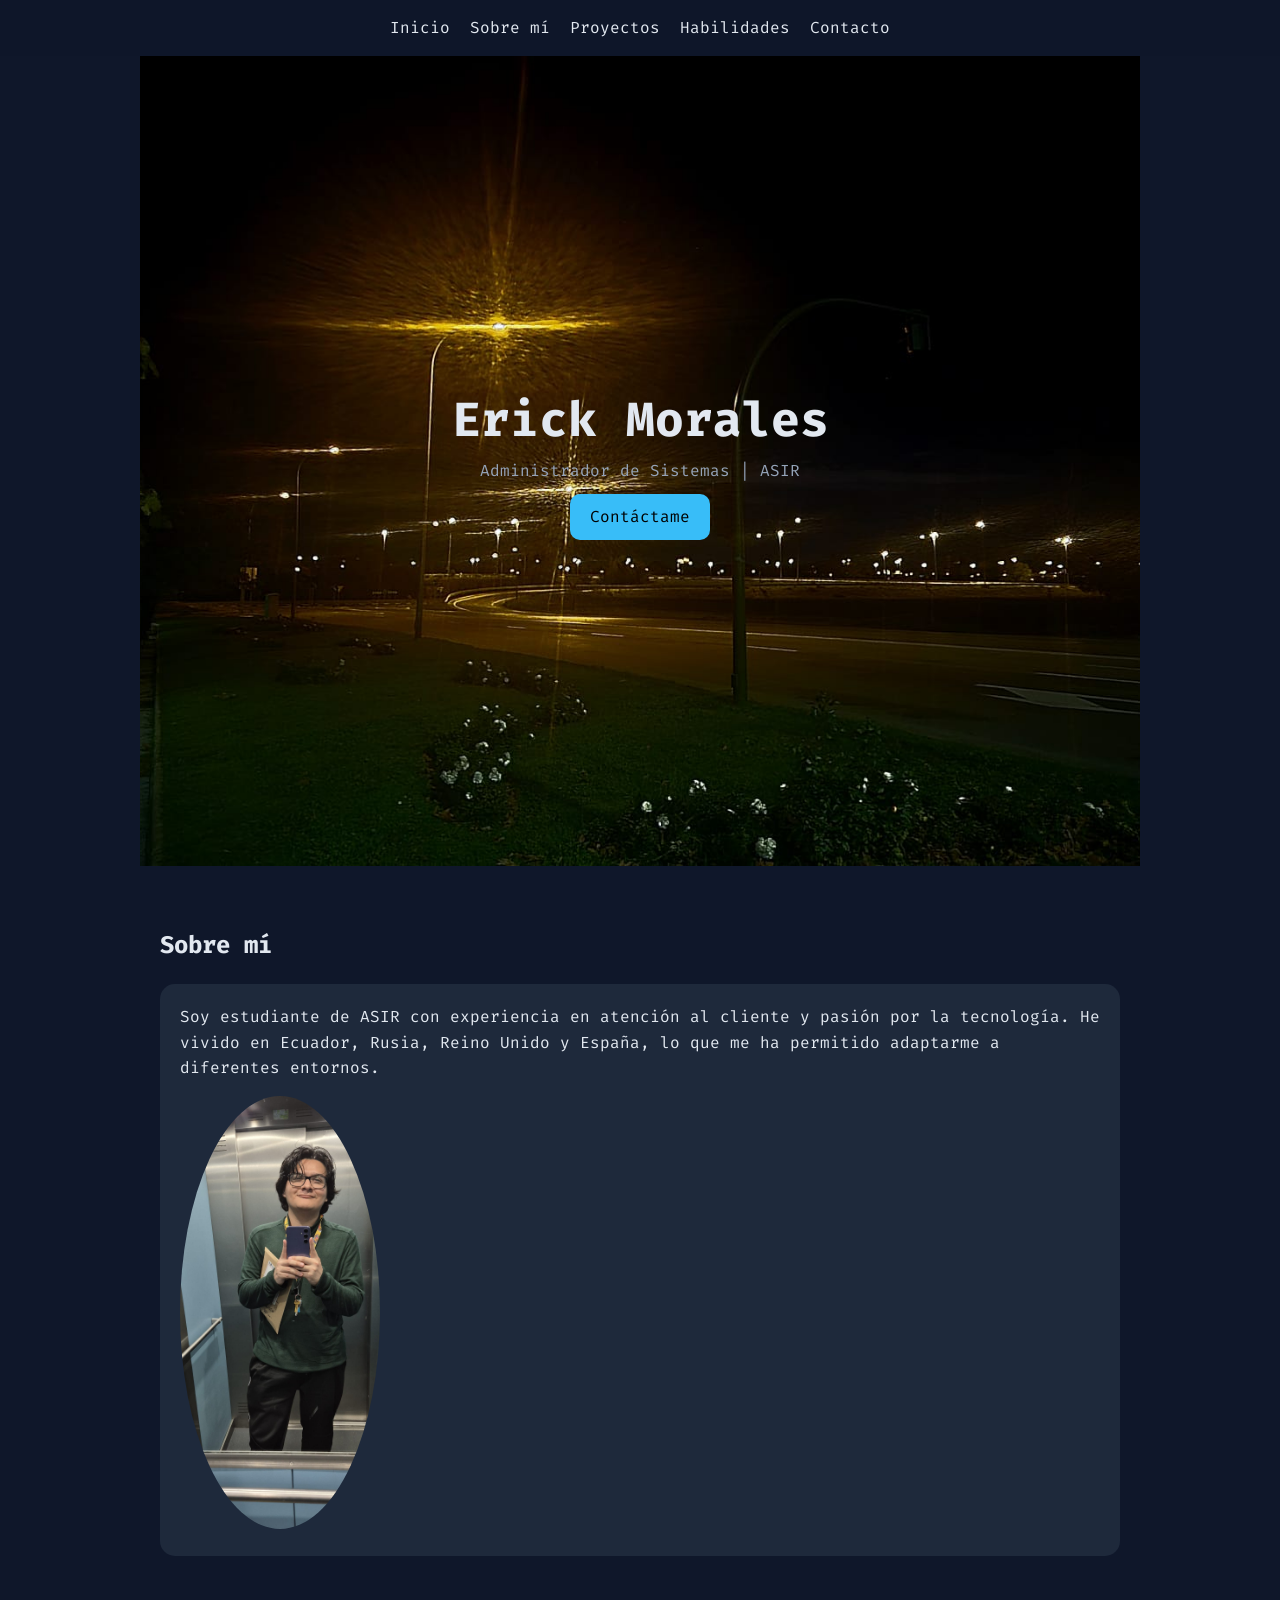
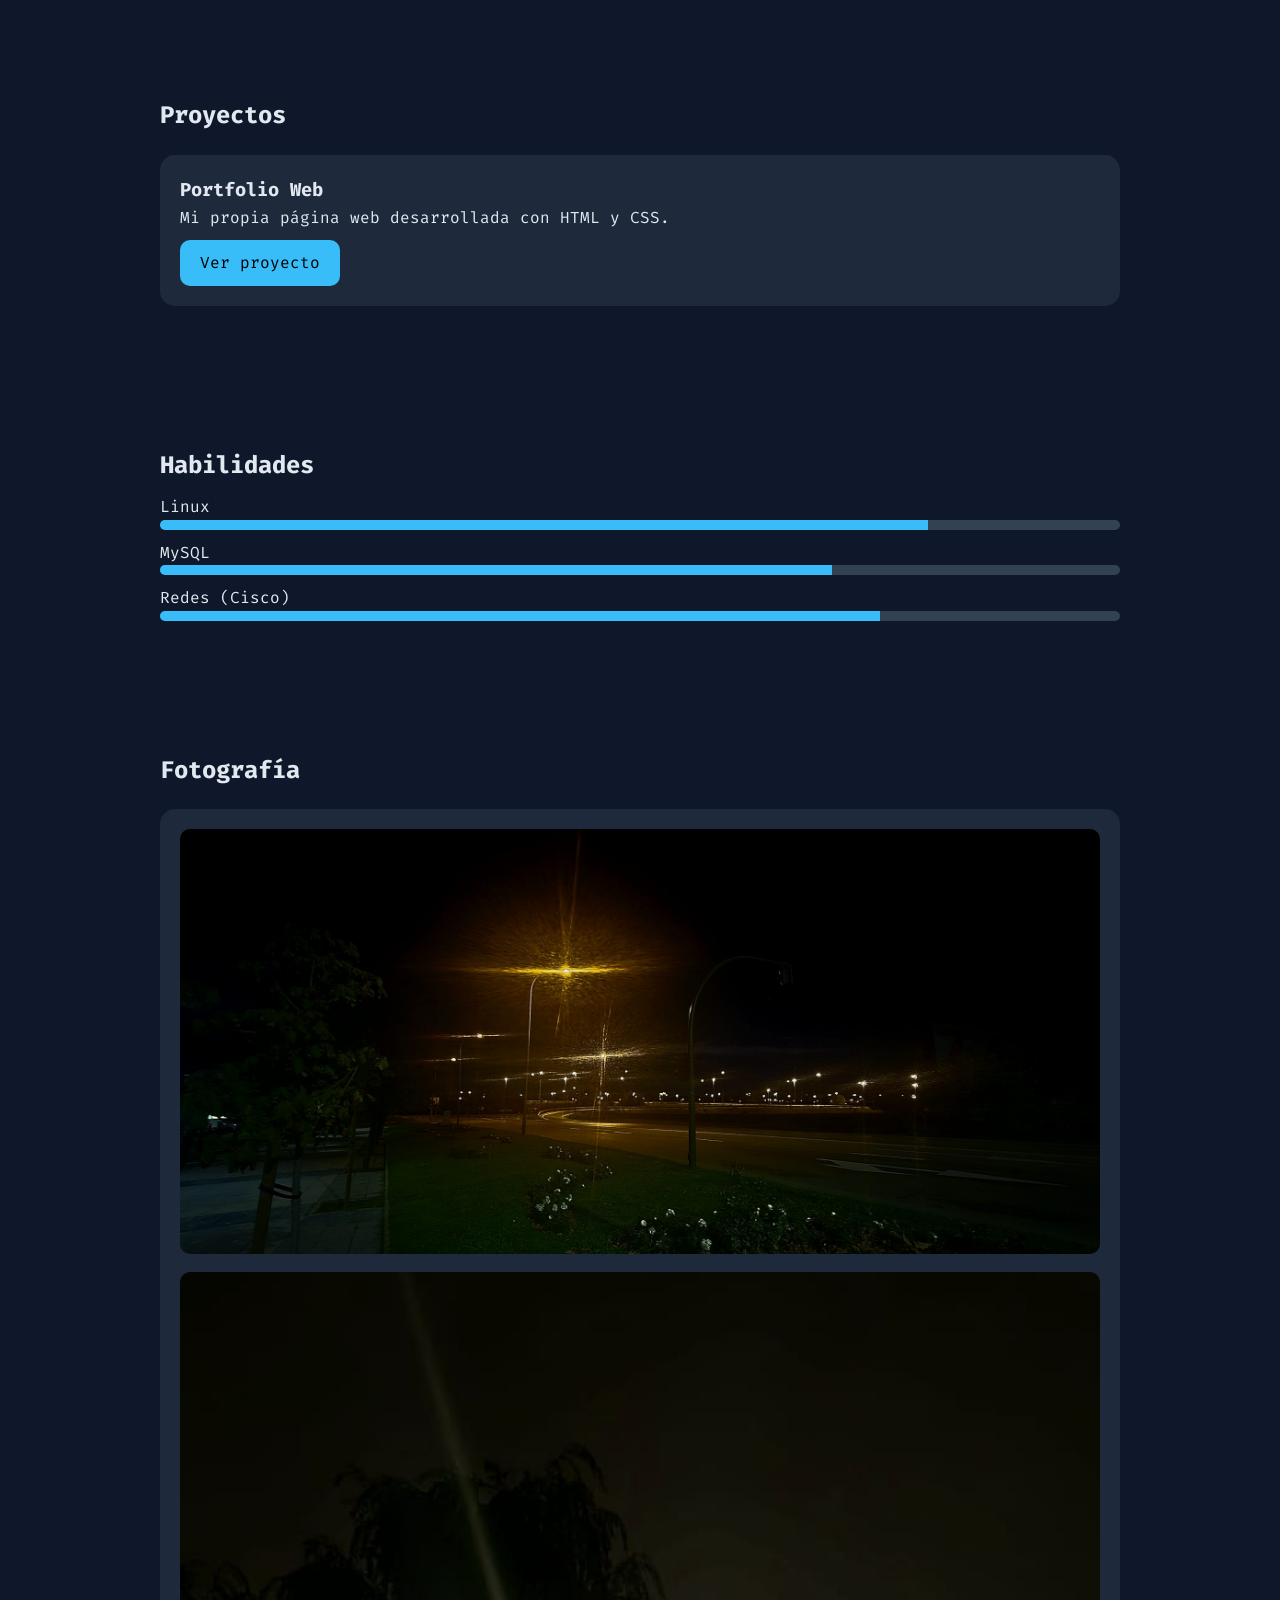
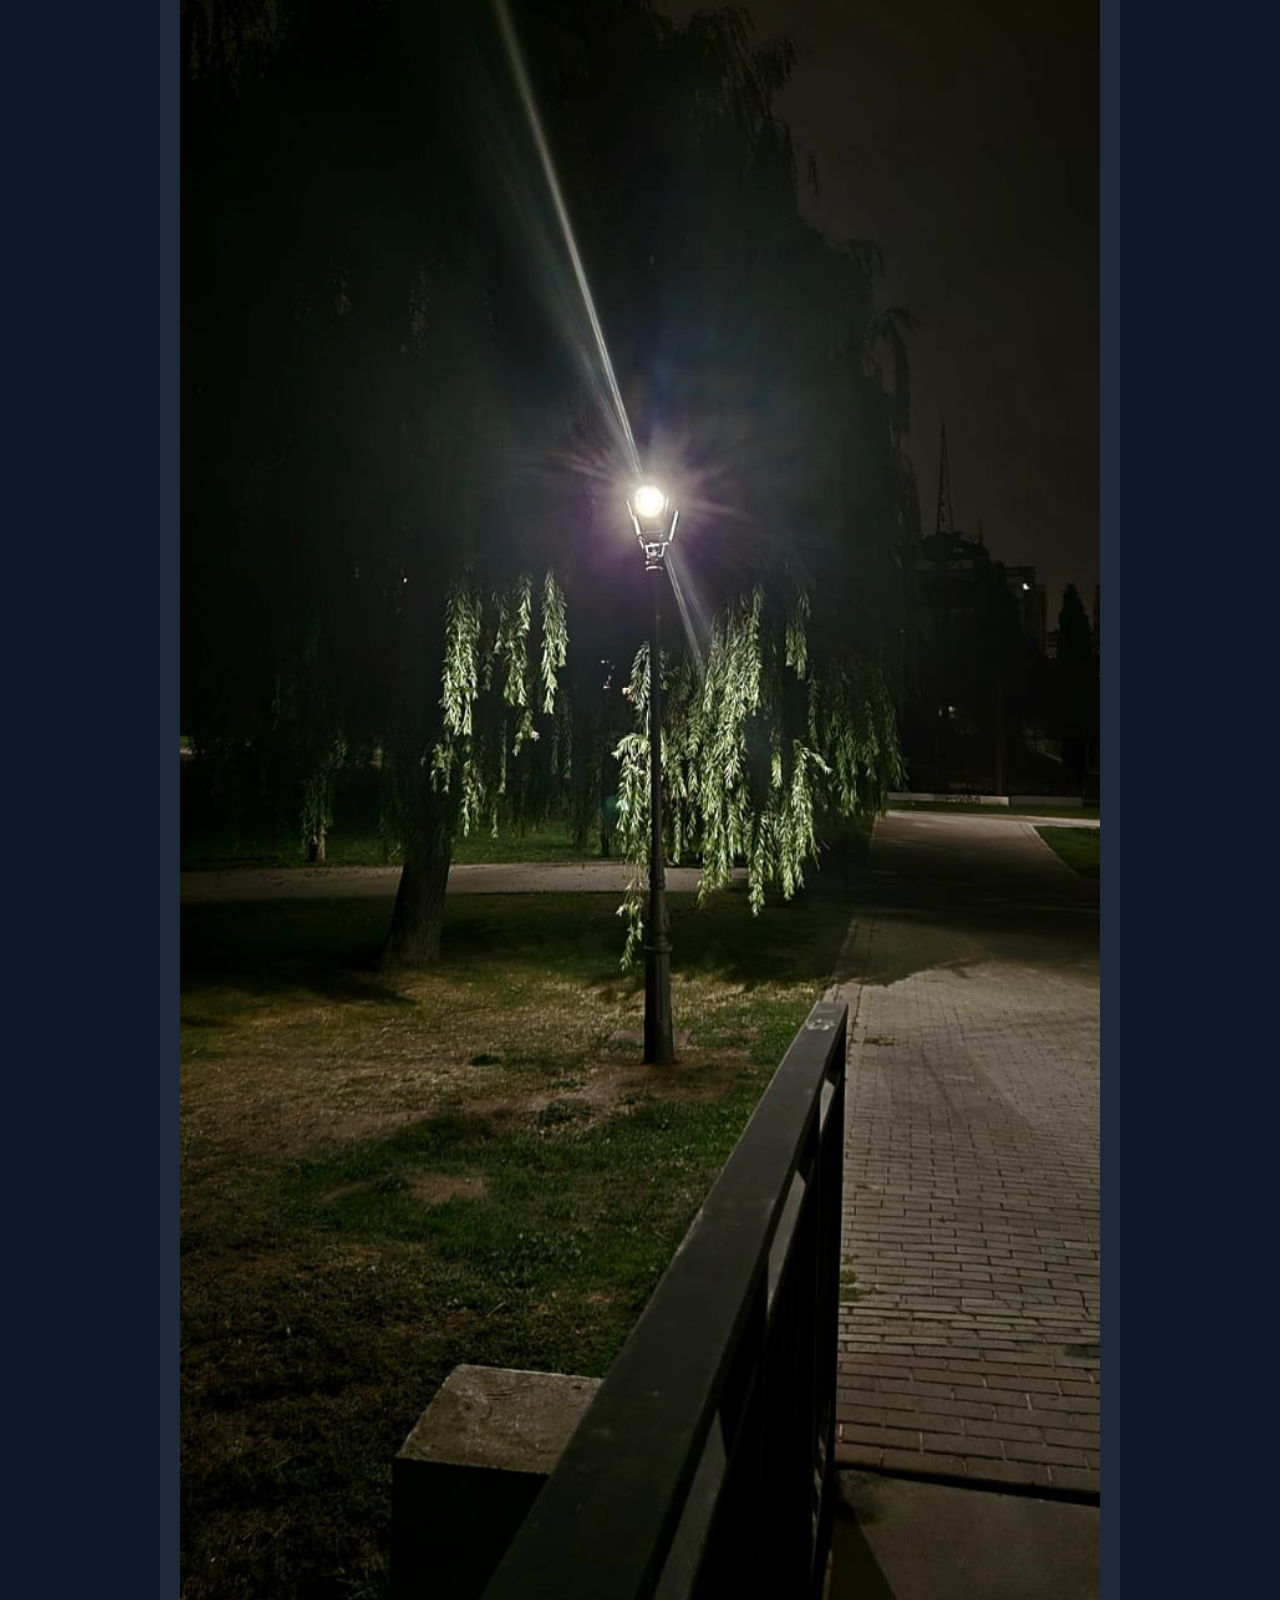
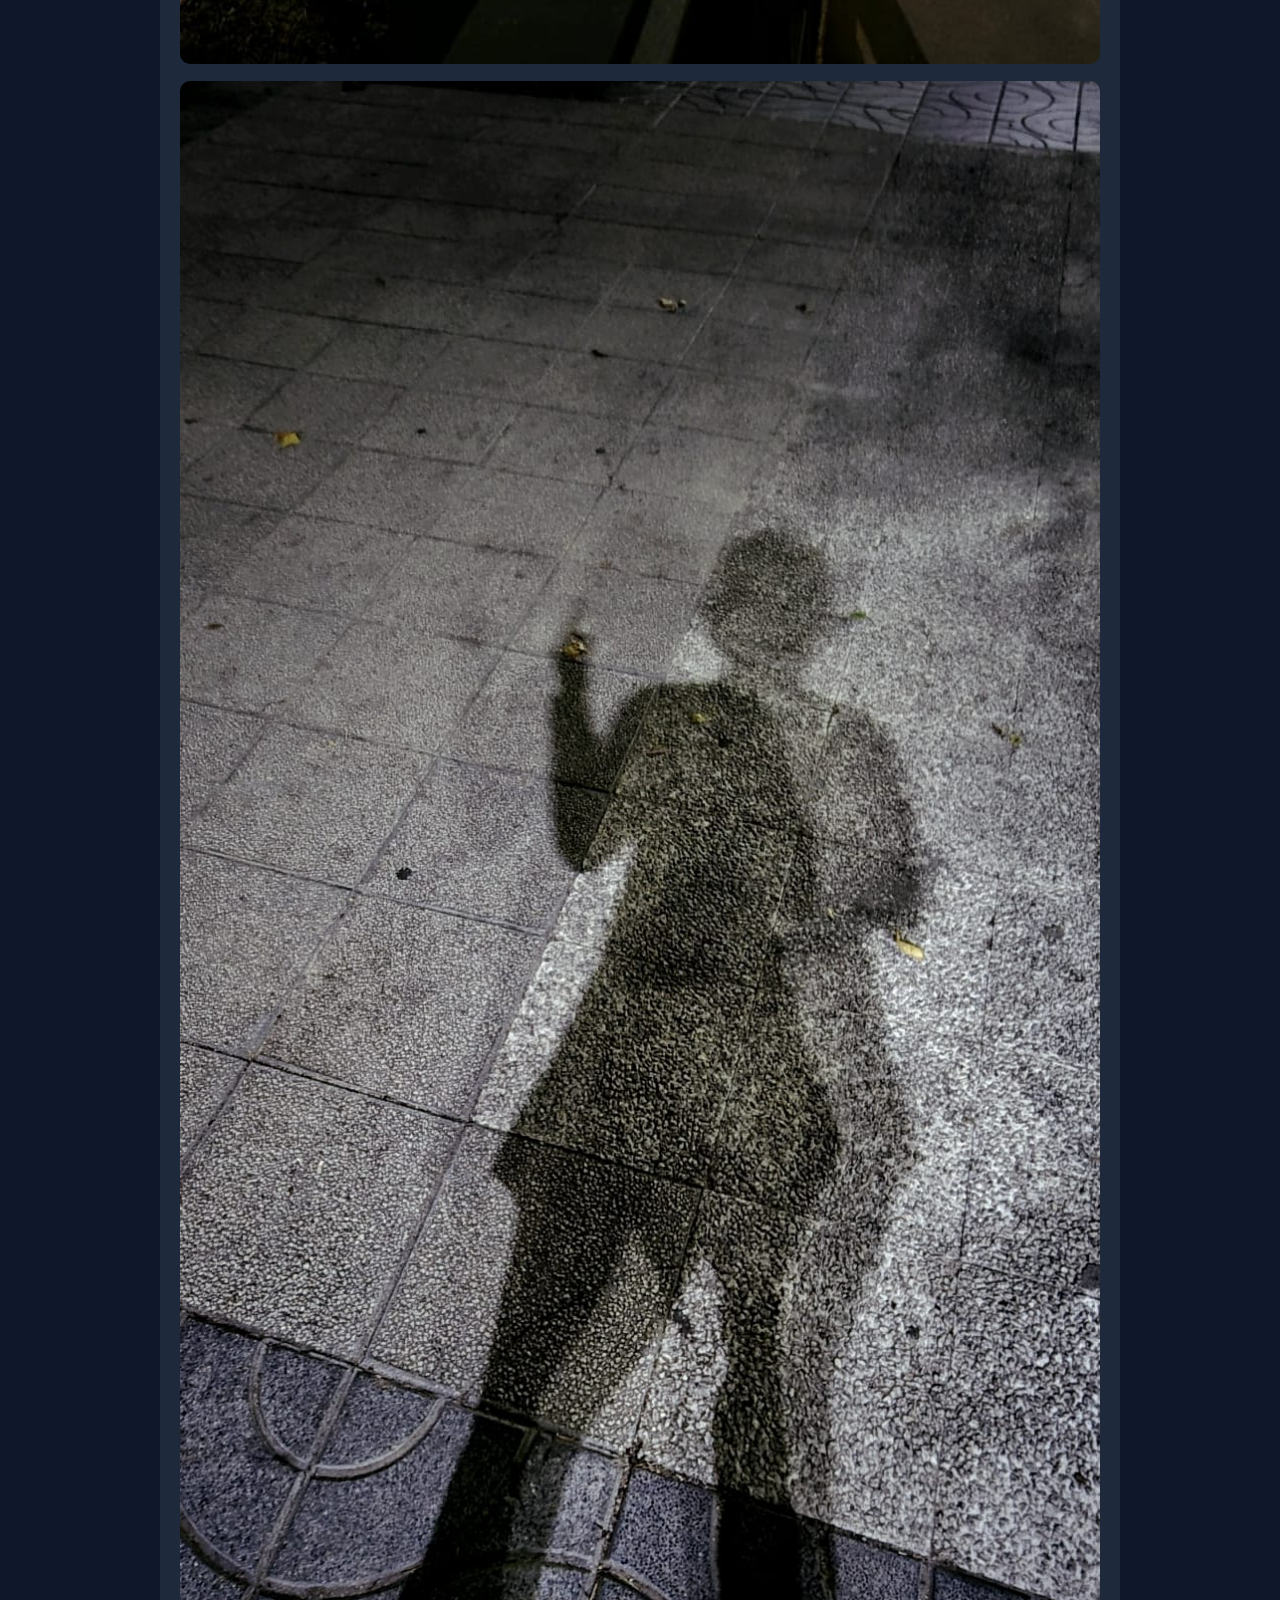
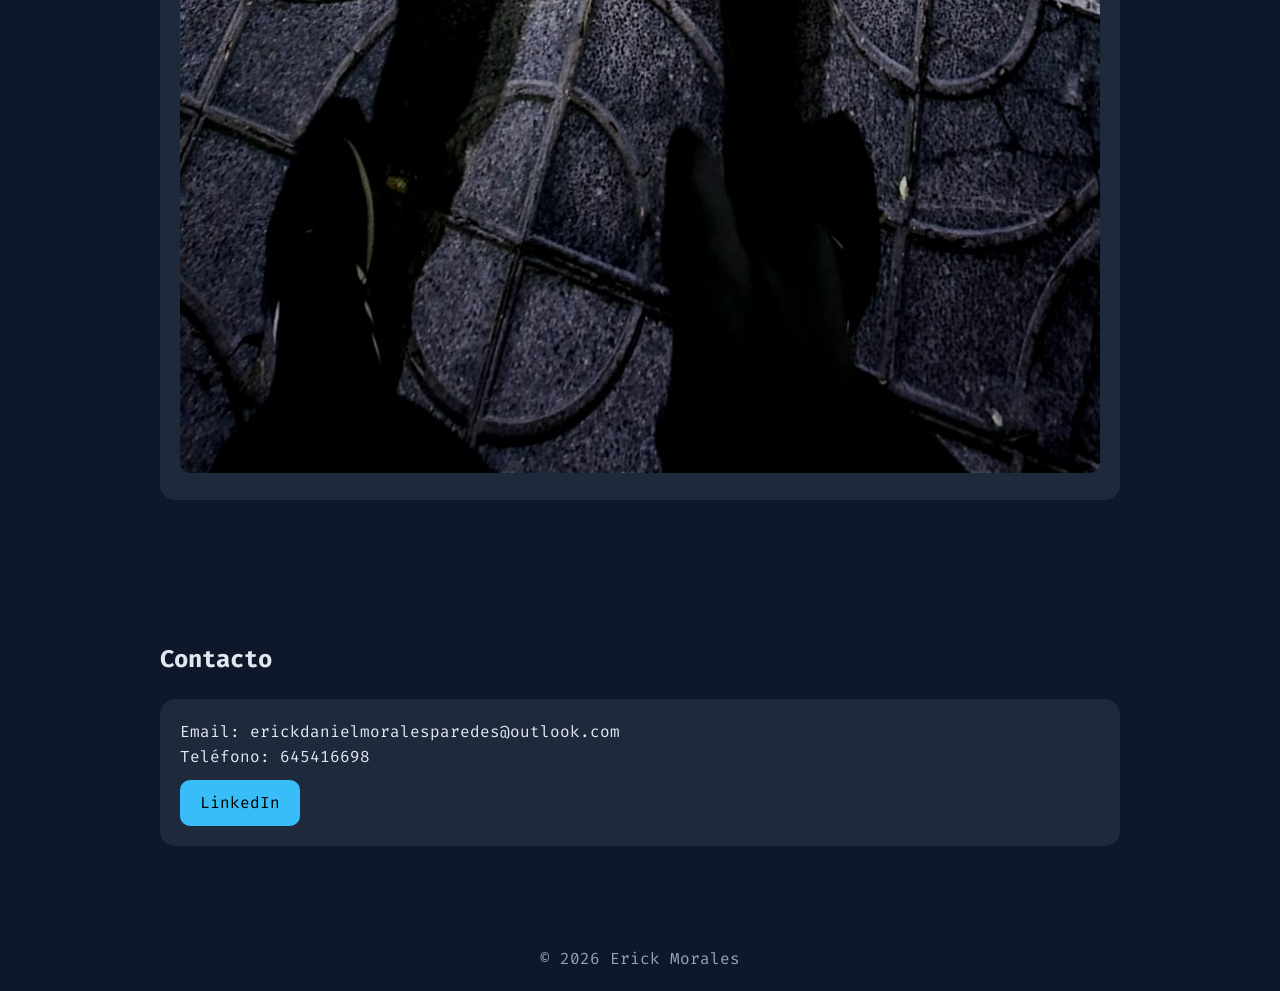
<file: index.html>
<!DOCTYPE html>
<html lang="es">
<head>
  <meta charset="UTF-8">
  <meta name="viewport" content="width=device-width, initial-scale=1.0">
  <title>Erick Morales | Portfolio</title>

  <link rel="stylesheet" href="index.css">

  <link href="https://fonts.googleapis.com/css2?family=Fira+Code&display=swap" rel="stylesheet">
</head>

<body>

<nav>
  <ul class="menu">
    <li><a href="#inicio">Inicio</a></li>
    <li><a href="#sobre">Sobre mí</a></li>
    <li><a href="#proyectos">Proyectos</a></li>
    <li><a href="#skills">Habilidades</a></li>
    <li><a href="#contacto">Contacto</a></li>
  </ul>
</nav>
<section id="inicio">
  <h1>Erick Morales</h1>
  <p>Administrador de Sistemas | ASIR</p>
  <a href="#contacto" class="btn">Contáctame</a>
</section>

<section id="sobre">
  <h2>Sobre mí</h2>
  <div class="card">
    <p>
      Soy estudiante de ASIR con experiencia en atención al cliente y pasión por la tecnología.
      He vivido en Ecuador, Rusia, Reino Unido y España, lo que me ha permitido adaptarme a diferentes entornos.
    </p>

    <img src="Erick.jpeg" alt="Erick" style="width:200px; border-radius:50%; margin-top:15px;">
  </div>
</section>

<section id="proyectos">
  <h2>Proyectos</h2>

  <div class="card">
    <h3>Portfolio Web</h3>
    <p>Mi propia página web desarrollada con HTML y CSS.</p>
    <a href="https://erickdmp.github.io/" class="btn">Ver proyecto</a>
  </div>

</section>

<section id="skills">
  <h2>Habilidades</h2>

  <div class="skill">
    <p>Linux</p>
    <div class="skill-bar"><span style="width:80%"></span></div>
  </div>

  <div class="skill">
    <p>MySQL</p>
    <div class="skill-bar"><span style="width:70%"></span></div>
  </div>

  <div class="skill">
    <p>Redes (Cisco)</p>
    <div class="skill-bar"><span style="width:75%"></span></div>
  </div>

</section>

<section>
  <h2>Fotografía</h2>

  <div class="card">
    <img src="Paisaje.jpeg" style="width:100%; border-radius:10px;">
    <img src="Arbol.jpeg" style="width:100%; border-radius:10px; margin-top:10px;">
    <img src="Erick_Sombra.jpeg" style="width:100%; border-radius:10px; margin-top:10px;">
  </div>
</section>

<section id="contacto">
  <h2>Contacto</h2>

  <div class="card">
    <p>Email: erickdanielmoralesparedes@outlook.com</p>
    <p>Teléfono: 645416698</p>
    <a href="https://www.linkedin.com/in/erick-daniel-morales-paredes-ASIR" class="btn">LinkedIn</a>
  </div>
</section>

<footer>
  <p>© 2026 Erick Morales</p>
</footer>

</body>
</html>
</file>
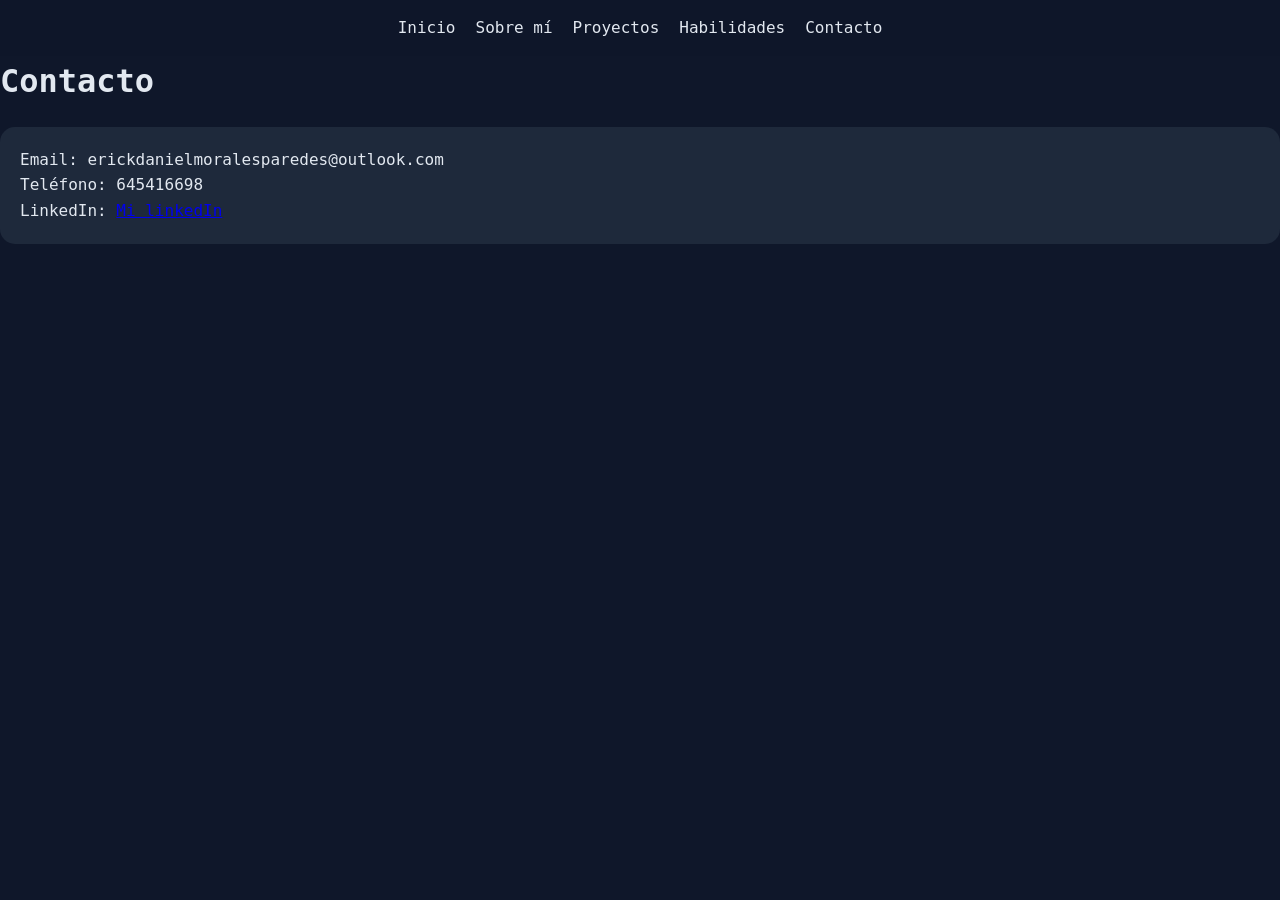
<file: contacto.html>
<!DOCTYPE html>
<html lang="es">
<head>
  <meta charset="UTF-8">
  <title>Inicio</title>
  <link rel="stylesheet" href="index.css">
</head>
<body>
<header>
<nav>
  <ol class="menu">
    <li><a href="index.html">Inicio</a></li>
    <li><a href="sobre-mi.html">Sobre mí</a></li>
    <li><a href="proyectos.html">Proyectos</a></li>
    <li><a href="habilidades.html">Habilidades</a></li>
    <li><a href="contacto.html">Contacto</a></li>
  </ol>
</nav></header>
<div class="container">
  <h1>Contacto</h1>

  <div class="card">
    <p>Email: erickdanielmoralesparedes@outlook.com</p>
    <p>Teléfono: 645416698</p>
    <p>LinkedIn: <a href="www.linkedin.com/in/erick-daniel-morales-paredes-856b0b392"> Mi linkedIn</a></p>
  </div>
</div>
</body>
</html>
</file>
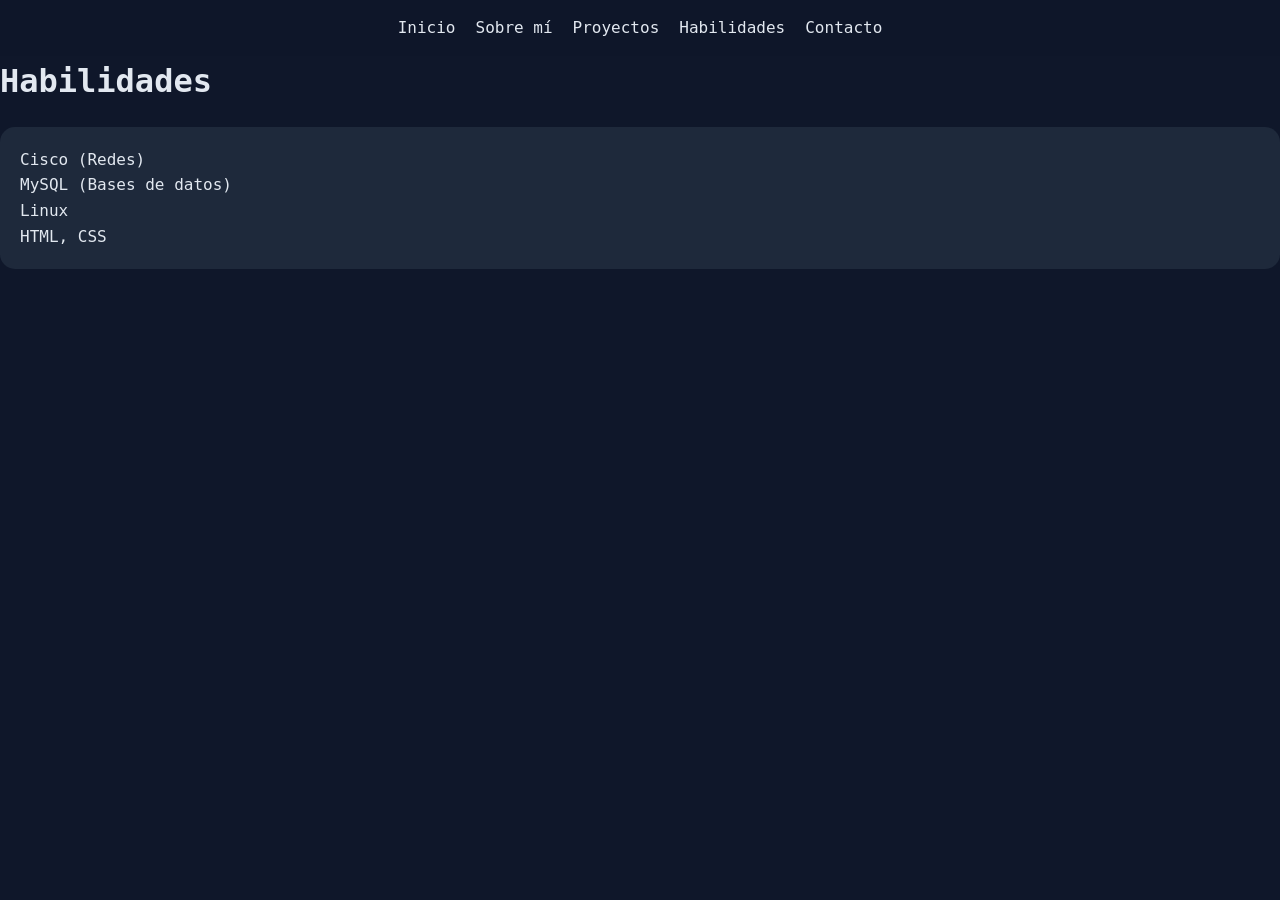
<file: habilidades.html>
<!DOCTYPE html>
<html lang="es">
<head>
  <meta charset="UTF-8">
  <title>Inicio</title>
  <link rel="stylesheet" href="index.css">
</head>
<body>
<header>
<nav>
  <ol class="menu">
    <li><a href="index.html">Inicio</a></li>
    <li><a href="sobre-mi.html">Sobre mí</a></li>
    <li><a href="proyectos.html">Proyectos</a></li>
    <li><a href="habilidades.html">Habilidades</a></li>
    <li><a href="contacto.html">Contacto</a></li>
  </ol>
</nav></header>

<div class="container">
  <h1>Habilidades</h1>

  <div class="card">
    <p>Cisco (Redes)</p>
    <p>MySQL (Bases de datos)</p>
    <p>Linux</p>
    <p>HTML, CSS</p>
  </div>
</div>
</body>
</html>
</file>
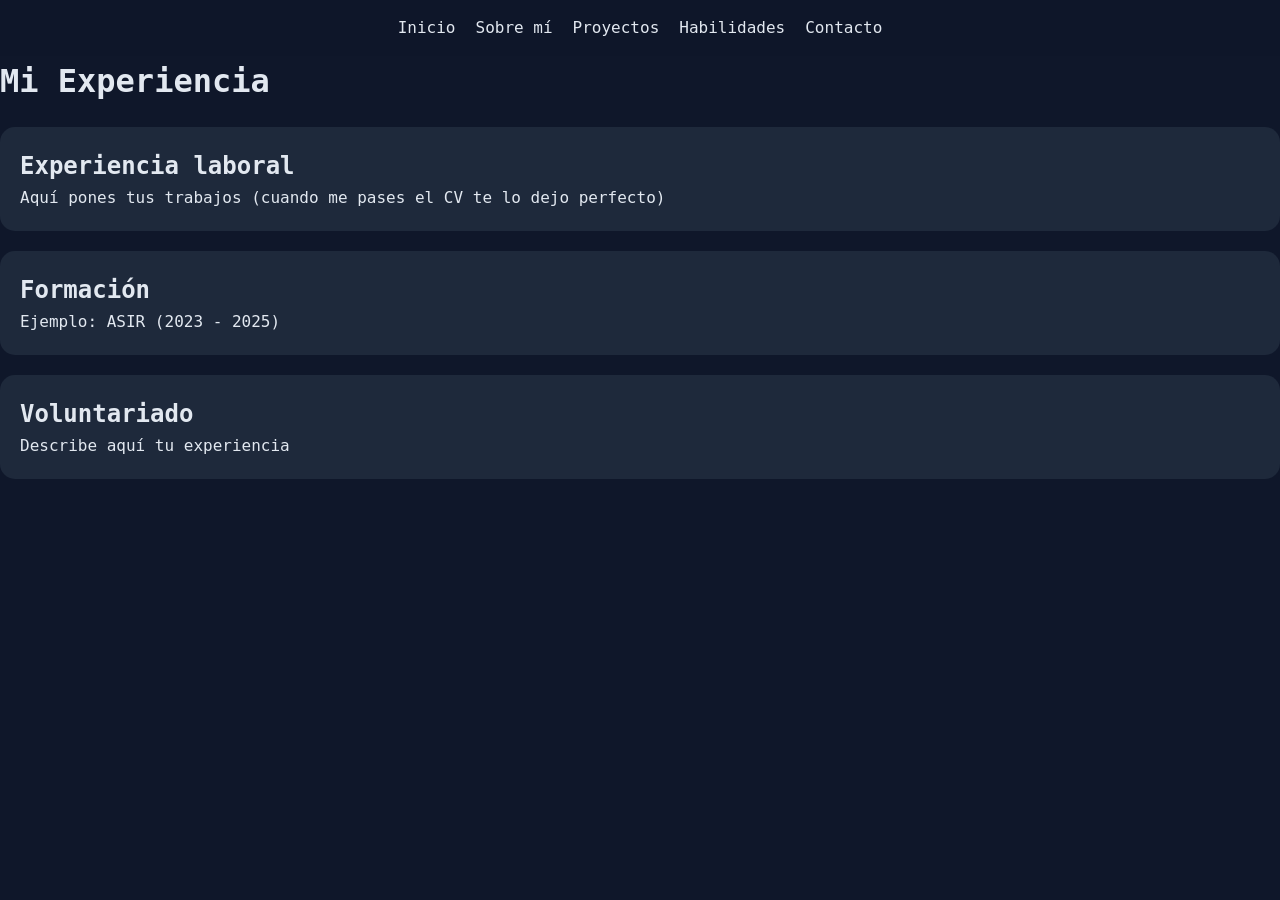
<file: inicio.html>
<!DOCTYPE html>
<html lang="es">
<head>
  <meta charset="UTF-8">
  <title>Inicio</title>
  <link rel="stylesheet" href="index.css">
</head>
<body>

<nav>
  <ol class="menu">
    <li><a href="index.html">Inicio</a></li>
    <li><a href="sobre-mi.html">Sobre mí</a></li>
    <li><a href="proyectos.html">Proyectos</a></li>
    <li><a href="habilidades.html">Habilidades</a></li>
    <li><a href="contacto.html">Contacto</a></li>
  </ol>
</nav>

<div class="container">
  <h1>Mi Experiencia</h1>

  <div class="card">
    <h2>Experiencia laboral</h2>
    <p>Aquí pones tus trabajos (cuando me pases el CV te lo dejo perfecto)</p>
  </div>

  <div class="card">
    <h2>Formación</h2>
    <p>Ejemplo: ASIR (2023 - 2025)</p>
  </div>

  <div class="card">
    <h2>Voluntariado</h2>
    <p>Describe aquí tu experiencia</p>
  </div>
</div>

</body>
</html>
</file>
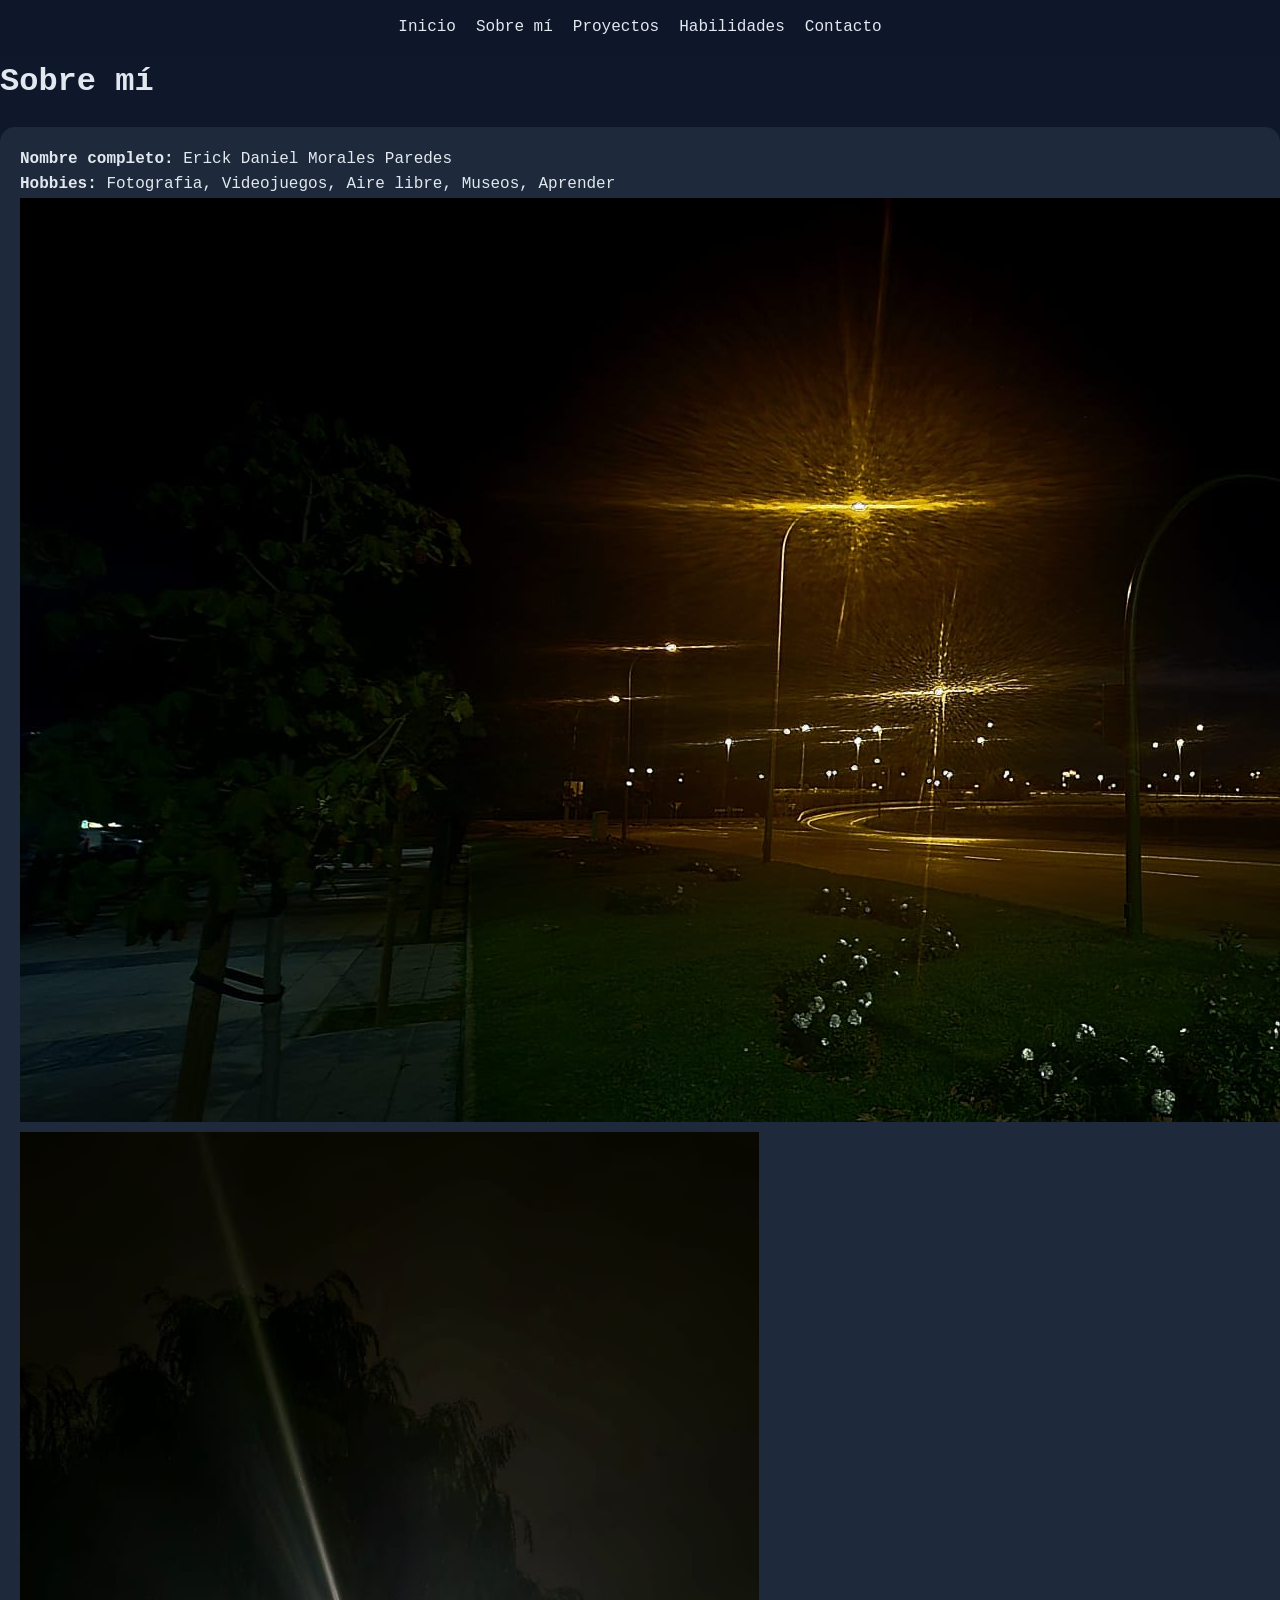
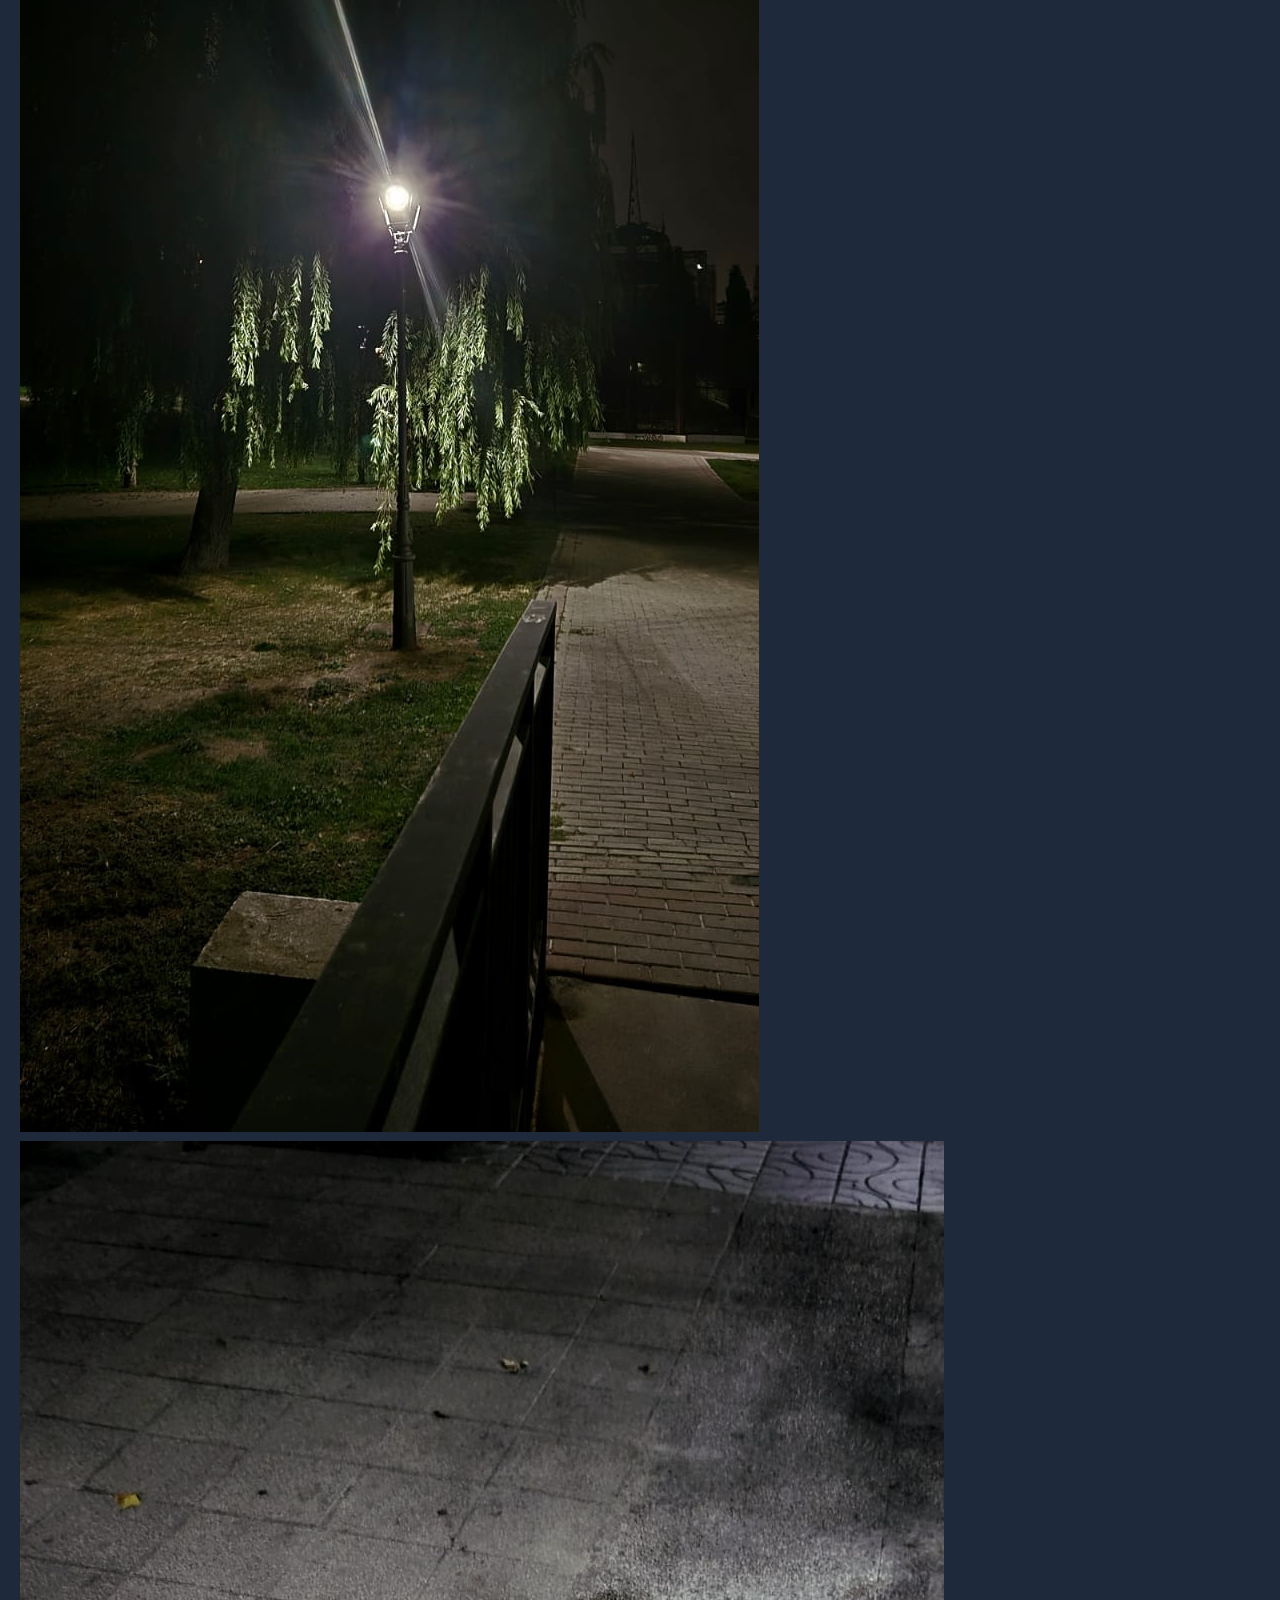
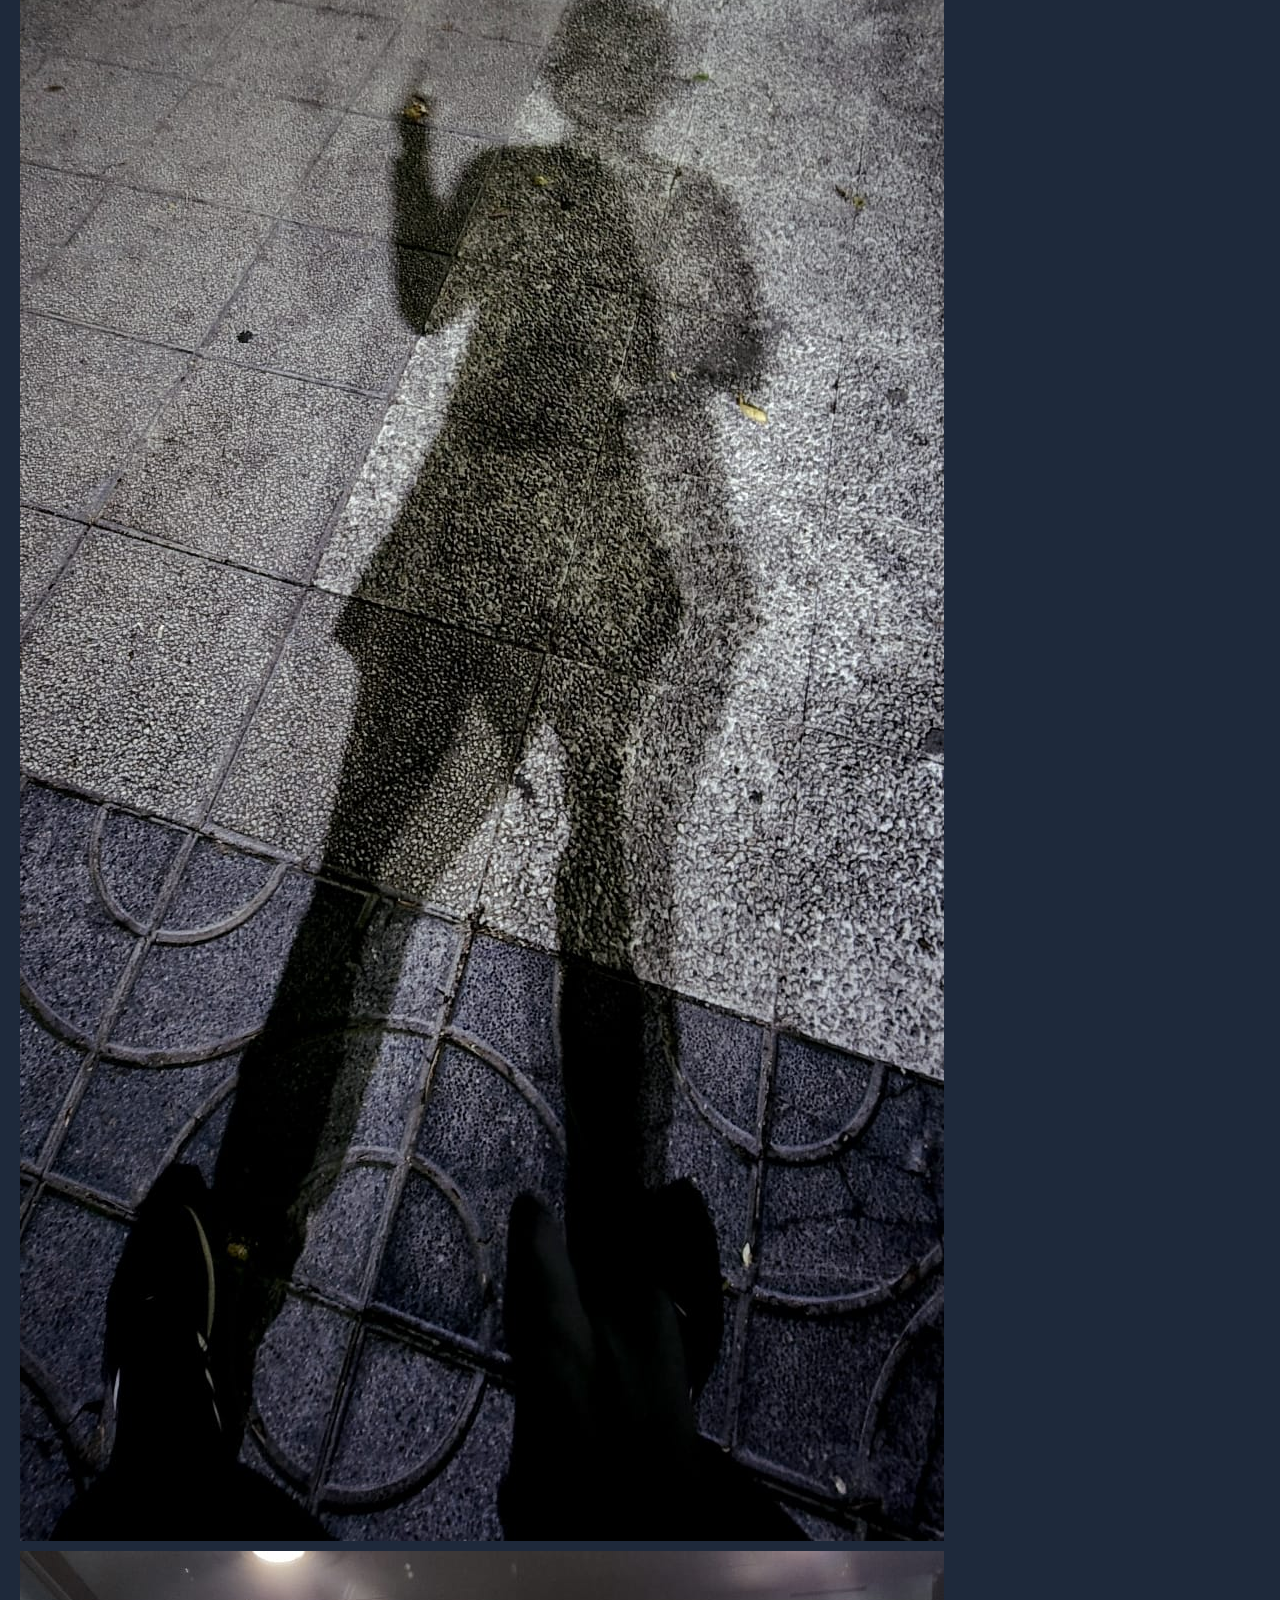
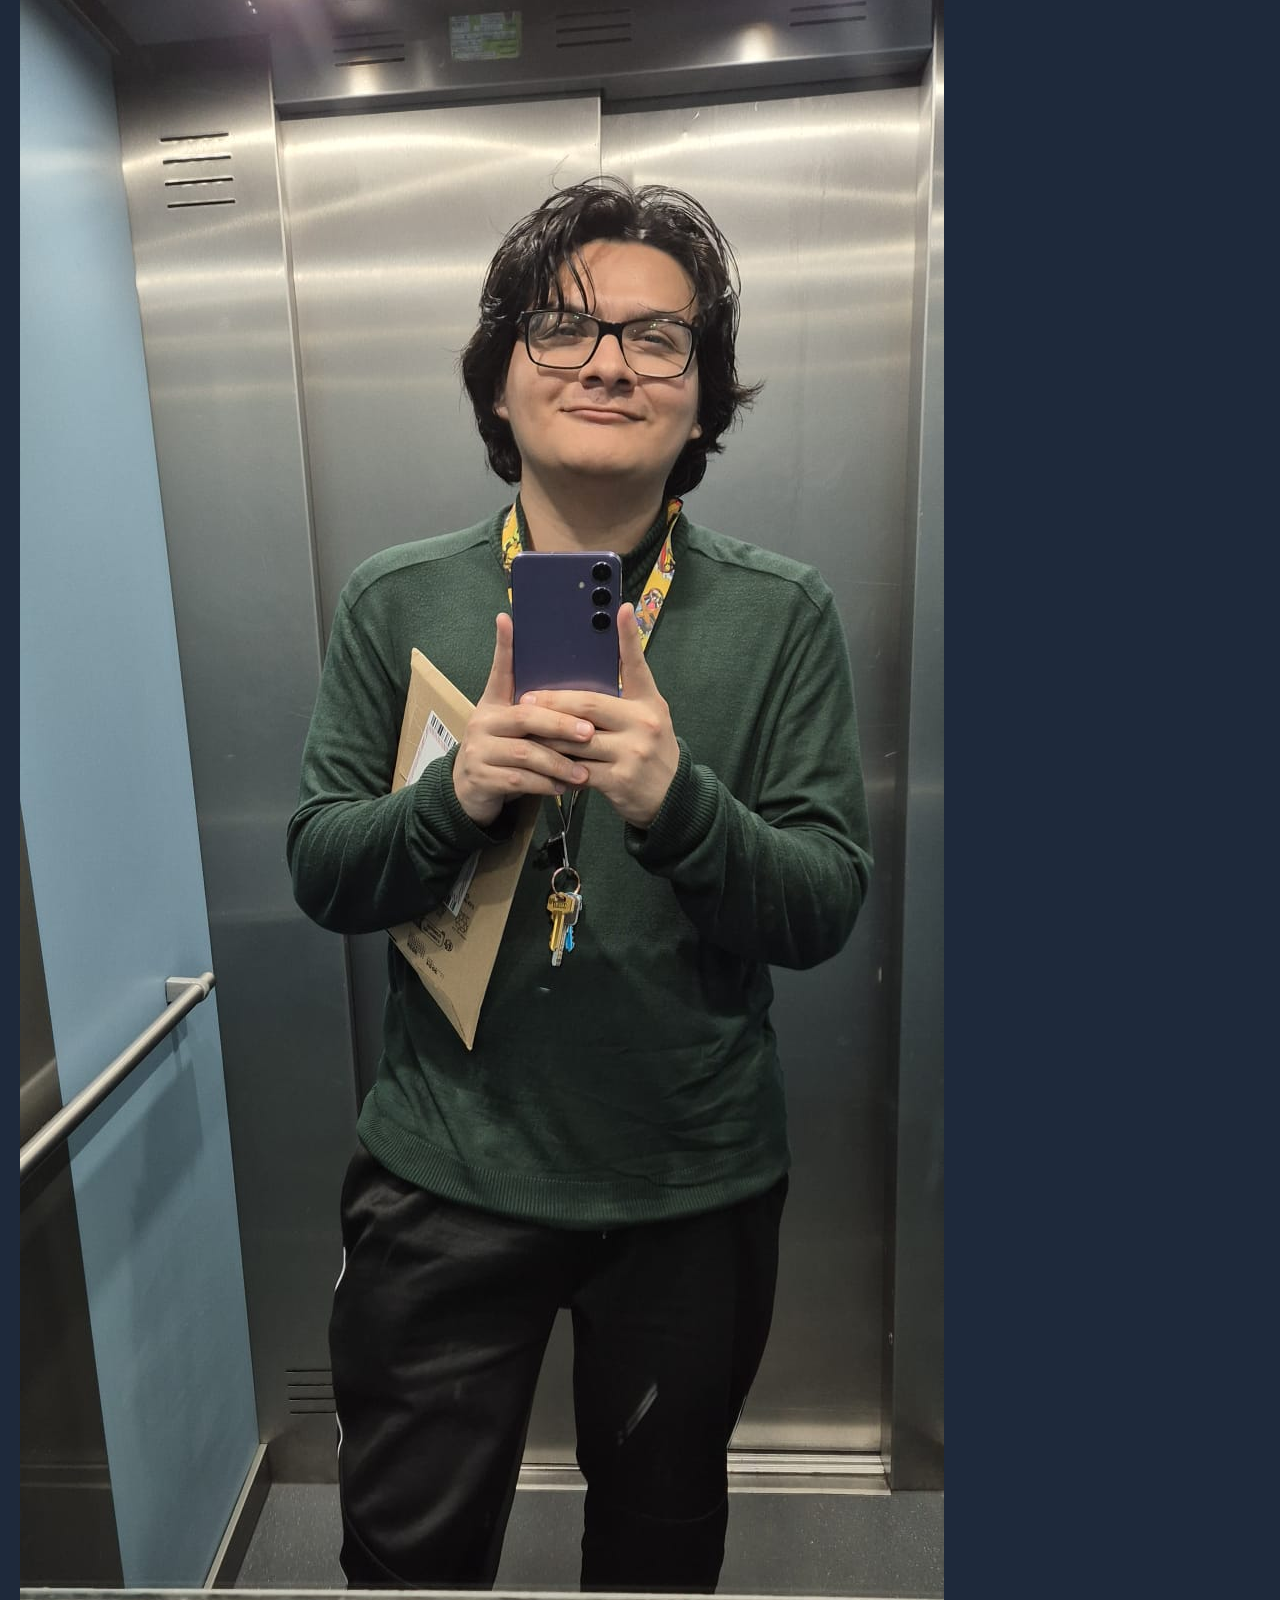
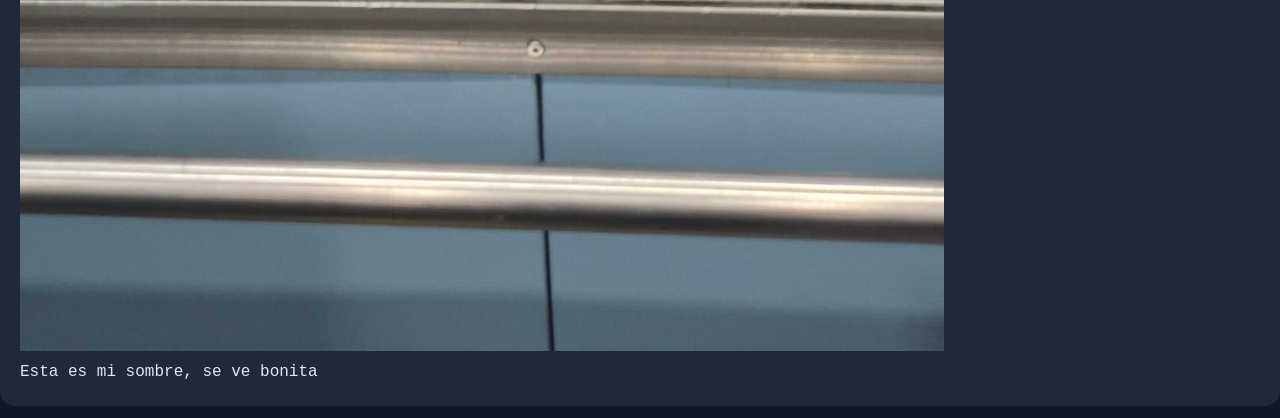
<file: sobre-mi.html>
<!DOCTYPE html>
<html lang="es">
<head>
  <meta charset="UTF-8">
  <title>Inicio</title>
  <link rel="stylesheet" href="index.css">
</head>
<body>
<header>
<nav>
  <ol class="menu">
    <li><a href="index.html">Inicio</a></li>
    <li><a href="sobre-mi.html">Sobre mí</a></li>
    <li><a href="proyectos.html">Proyectos</a></li>
    <li><a href="habilidades.html">Habilidades</a></li>
    <li><a href="contacto.html">Contacto</a></li>
  </ol>
</nav></header>
<div class="container">
  <h1>Sobre mí</h1>

  <div class="card">
    <p><strong>Nombre completo:</strong> Erick Daniel Morales Paredes</p>
    <p><strong>Hobbies:</strong> Fotografia, Videojuegos, Aire libre, Museos, Aprender</p>
    <img id="paisaje" src="Paisaje.jpeg" alt="">
    <img src="Arbol.jpeg" alt="El arbol mas bonito de mostoles">
    <img src="Erick_Sombra.jpeg" alt="Mi sombra"> 
    <img src="Erick.jpeg" alt="Yo en el anscensor">
    <p>Esta es mi sombre, se ve bonita</p>
  </div>
</div>



</body>
</html>
</file>
<file: index.css>
:root {
  --color-bg: #0f172a;
  --color-card: #1e293b;
  --color-primary: #38bdf8;
  --color-text: #e2e8f0;
  --color-muted: #94a3b8;
}

* {
  margin: 0;
  padding: 0;
  box-sizing: border-box;
}

body {
  font-family: "Fira Code", monospace;
  background: var(--color-bg);
  color: var(--color-text);
  line-height: 1.6;
}

nav {
  position: sticky;
  top: 0;
  background: rgba(15, 23, 42, 0.9);
  backdrop-filter: blur(10px);
  padding: 15px;
  z-index: 100;
}

.menu {
  display: flex;
  justify-content: center;
  list-style: none;
  gap: 20px;
}

.menu a {
  color: var(--color-text);
  text-decoration: none;
  transition: 0.3s;
}

.menu a:hover {
  color: var(--color-primary);
}


#inicio {
  height: 90vh;
  display: flex;
  flex-direction: column;
  justify-content: center;
  align-items: center;
  background: url("Paisaje.jpeg") center/cover;
  text-align: center;
}

#inicio h1 {
  font-size: 3rem;
}

#inicio p {
  color: var(--color-muted);
}


section {
  padding: 60px 20px;
  max-width: 1000px;
  margin: auto;
}


.card {
  background: var(--color-card);
  padding: 20px;
  border-radius: 15px;
  margin: 20px 0;
  transition: 0.3s;
}

.card:hover {
  transform: translateY(-5px);
}


.btn {
  display: inline-block;
  padding: 10px 20px;
  background: var(--color-primary);
  color: black;
  border-radius: 10px;
  text-decoration: none;
  margin-top: 10px;
  transition: 0.3s;
}

.btn:hover {
  opacity: 0.8;
}

.skill {
  margin: 10px 0;
}

.skill-bar {
  height: 10px;
  background: #334155;
  border-radius: 10px;
  overflow: hidden;
}

.skill-bar span {
  display: block;
  height: 100%;
  background: var(--color-primary);
}

footer {
  text-align: center;
  padding: 20px;
  color: var(--color-muted);
}

@media (max-width: 768px) {
  #inicio h1 {
    font-size: 2rem;
  }
}
</file>
